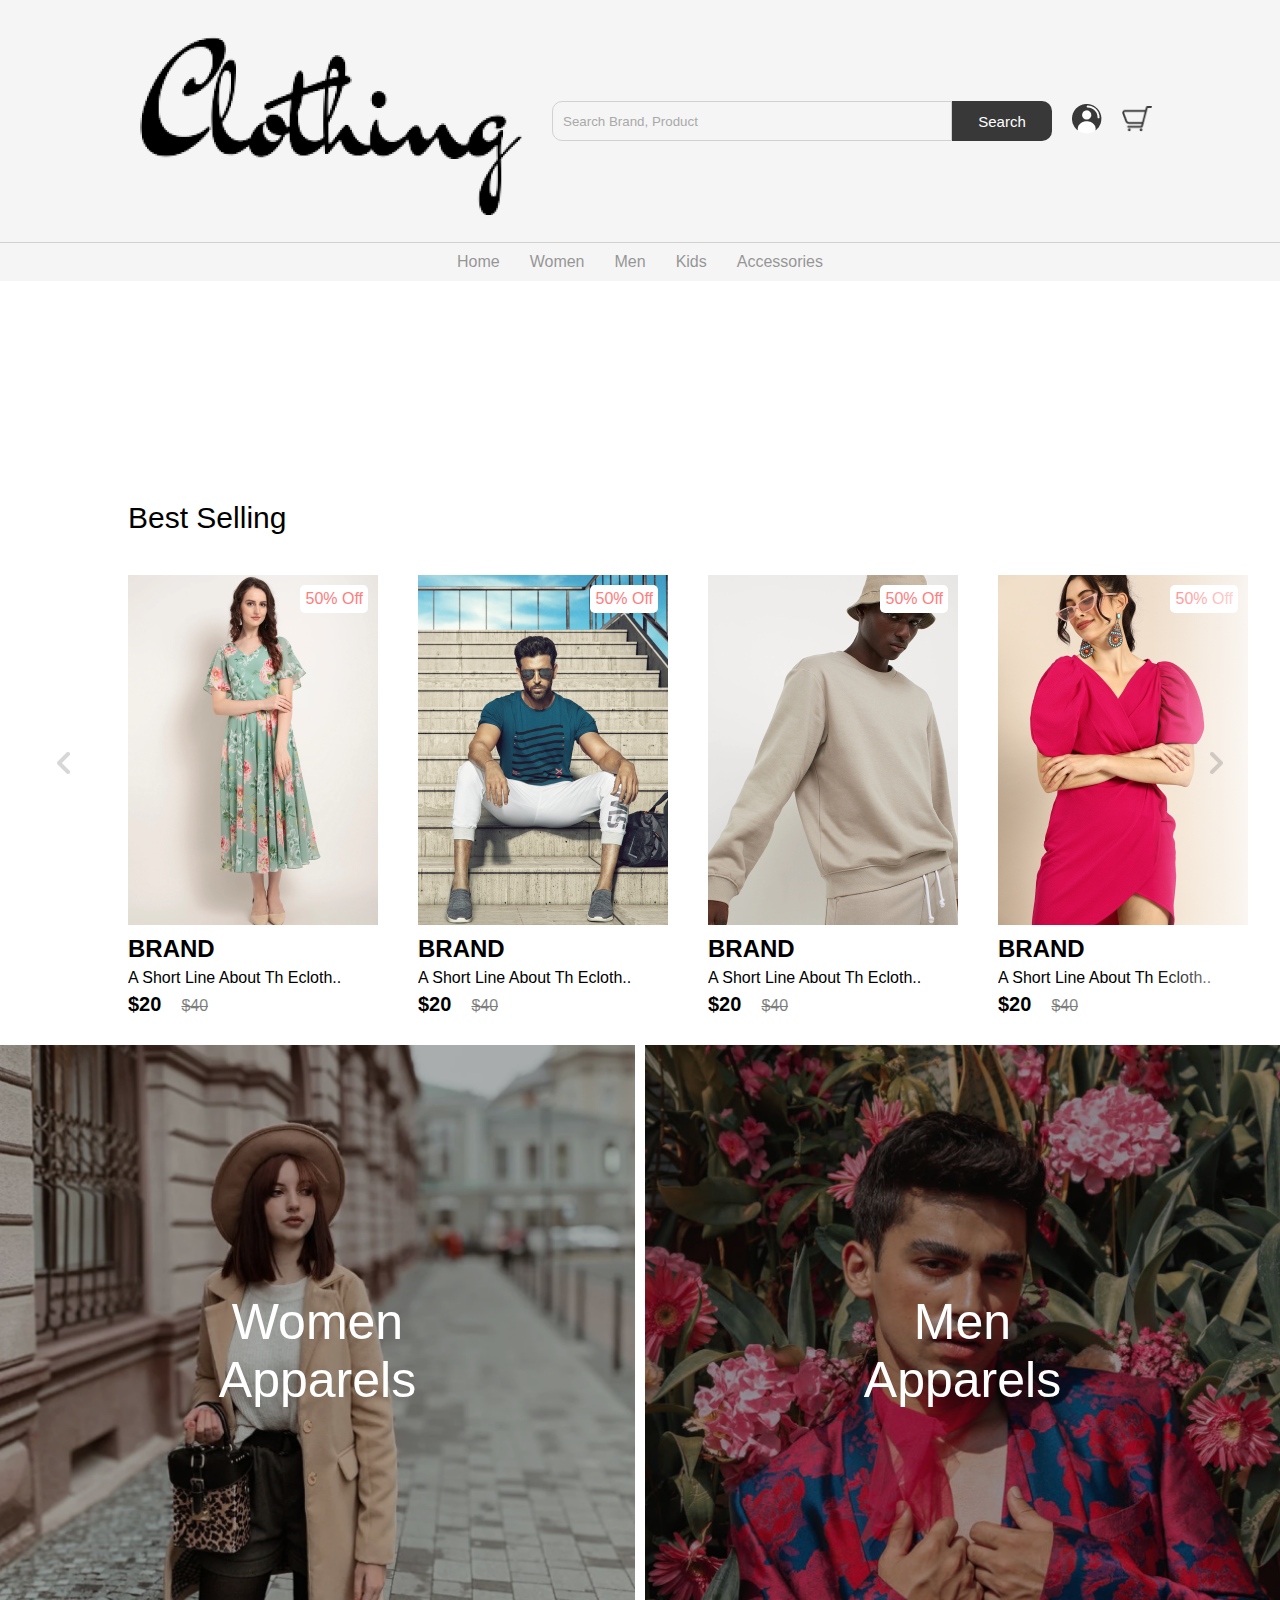
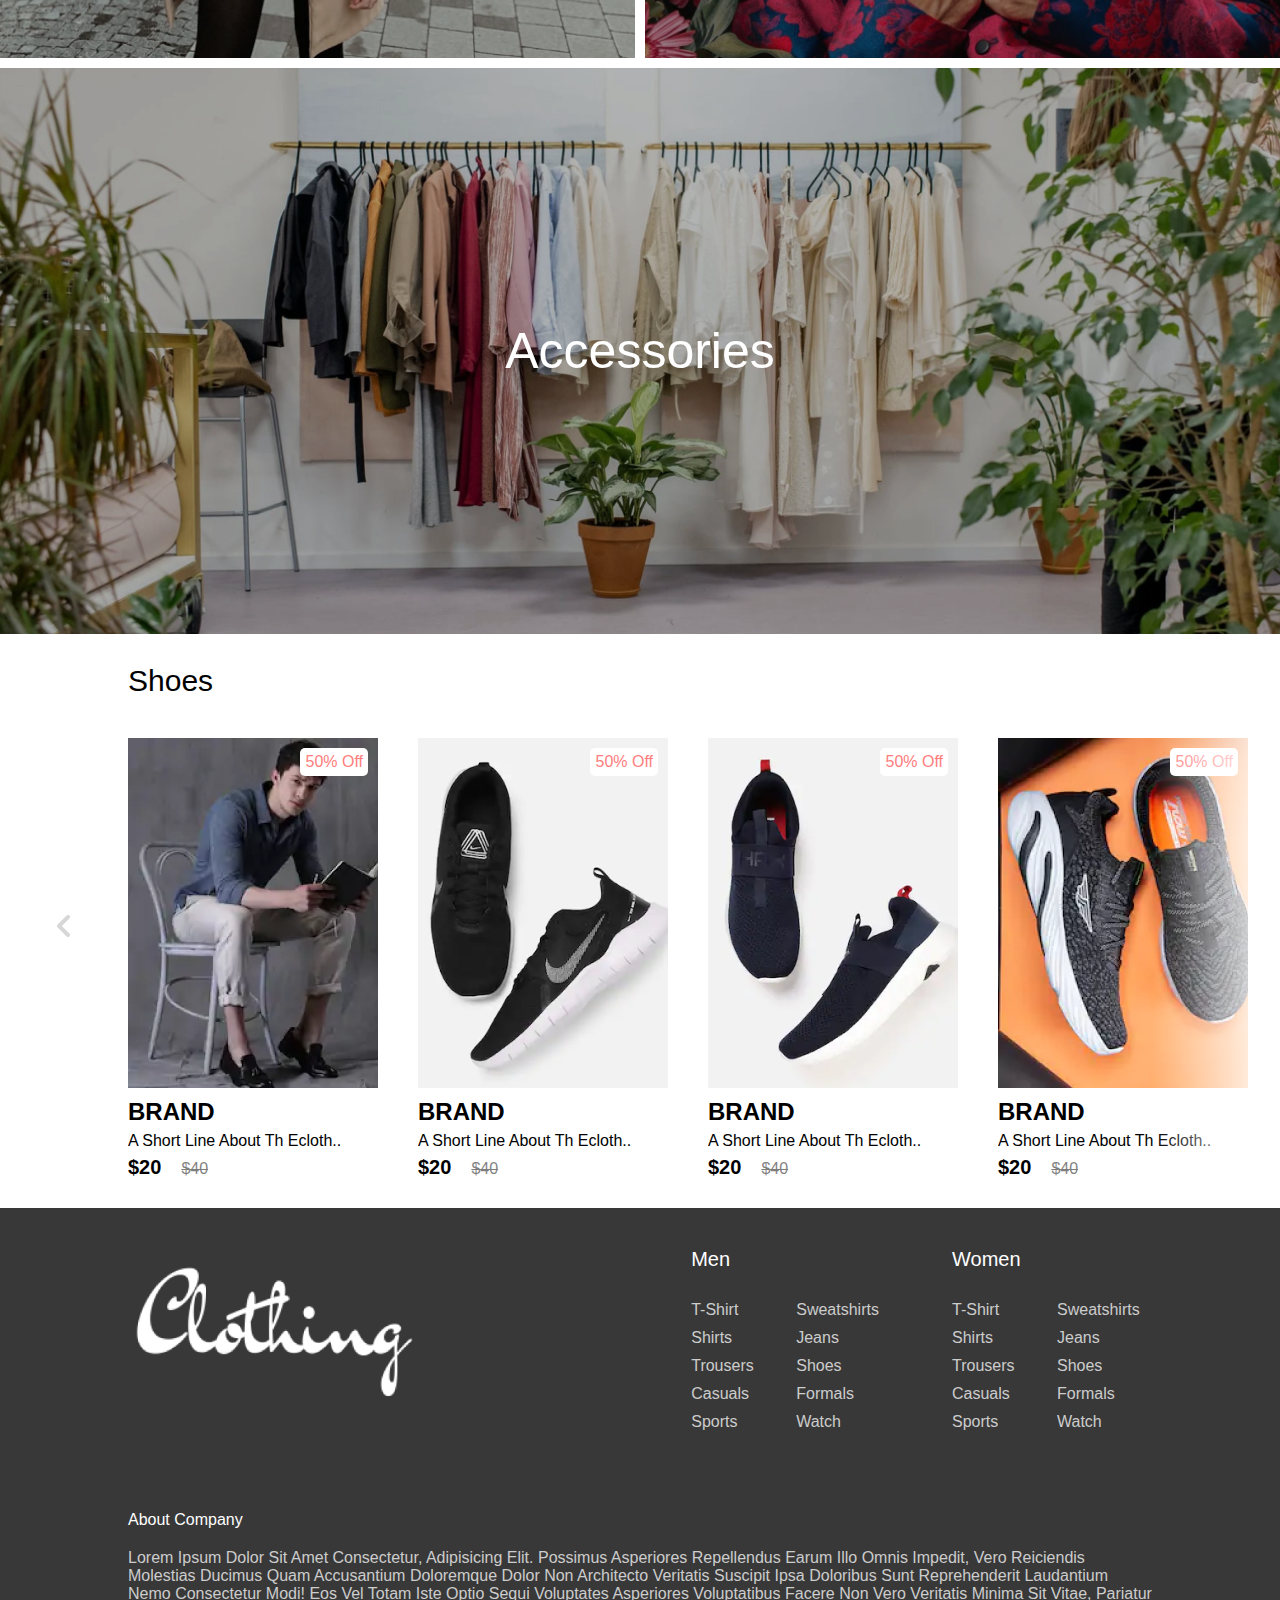
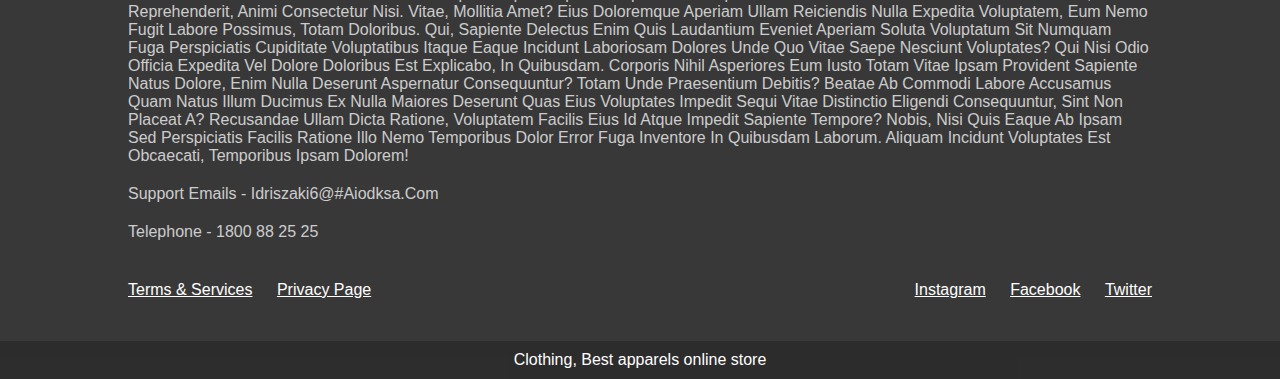
<file: index.html>
<!DOCTYPE html>
<html lang="en">
<head>
    <meta charset="UTF-8">
    <meta http-equiv="X-UA-Compatible" content="IE=edge">
    <meta name="viewport" content="width=device-width, initial-scale=1.0">
    <title>Home</title>
    <link rel="stylesheet" href="/css/home.css">
</head>
<body>
    <nav class="navbar"></nav>

    <!-- hero section -->
    <header class="hero-section">
        <div class="content">
            <img src="img/light-logo.png" class="logo" alt="">
            <p class="sub-heading">best fashion collection of all time</p>
        </div>
    </header>
    <section class="product">
        <h2 class="product-category">best selling</h2>
        <button class="pre-btn"><img src="img/arrow.png" alt=""></button>
        <button class="nxt-btn"><img src="img/arrow.png" alt=""></button>
        <div class="product-container">
            <div class="product-card">
                <div class="product-image">
                    <span class="discount-tag">50% off</span>
                    <img src="img/card1.png" class="produt-thumb" alt="">
                    <button class="card-btn">add to wishlist</button>
                </div>
                <div class="product-info">
                    <h2 class="product-brand">brand</h2>
                    <p class="product-short-des">a short line about th ecloth..</p>
                    <span class="price">$20</span><span class="actual-price">$40</span>
                </div>
            </div>
            <div class="product-card">
                <div class="product-image">
                    <span class="discount-tag">50% off</span>
                    <img src="img/card2.png" class="produt-thumb" alt="">
                    <button class="card-btn">add to wishlist</button>
                </div>
                <div class="product-info">
                    <h2 class="product-brand">brand</h2>
                    <p class="product-short-des">a short line about th ecloth..</p>
                    <span class="price">$20</span><span class="actual-price">$40</span>
                </div>
            </div>
            <div class="product-card">
                <div class="product-image">
                    <span class="discount-tag">50% off</span>
                    <img src="img/card3.png" class="produt-thumb" alt="">
                    <button class="card-btn">add to wishlist</button>
                </div>
                <div class="product-info">
                    <h2 class="product-brand">brand</h2>
                    <p class="product-short-des">a short line about th ecloth..</p>
                    <span class="price">$20</span><span class="actual-price">$40</span>
                </div>
            </div>
            <div class="product-card">
                <div class="product-image">
                    <span class="discount-tag">50% off</span>
                    <img src="img/card4.png" class="produt-thumb" alt="">
                    <button class="card-btn">add to wishlist</button>
                </div>
                <div class="product-info">
                    <h2 class="product-brand">brand</h2>
                    <p class="product-short-des">a short line about th ecloth..</p>
                    <span class="price">$20</span><span class="actual-price">$40</span>
                </div>
            </div>
            <div class="product-card">
                <div class="product-image">
                    <span class="discount-tag">50% off</span>
                    <img src="img/card5.png" class="produt-thumb" alt="">
                    <button class="card-btn">add to wishlist</button>
                </div>
                <div class="product-info">
                    <h2 class="product-brand">brand</h2>
                    <p class="product-short-des">a short line about th ecloth..</p>
                    <span class="price">$20</span><span class="actual-price">$40</span>
                </div>
            </div>
            <div class="product-card">
                <div class="product-image">
                    <span class="discount-tag">50% off</span>
                    <img src="img/card6.png" class="produt-thumb" alt="">
                    <button class="card-btn">add to wishlist</button>
                </div>
                <div class="product-info">
                    <h2 class="product-brand">brand</h2>
                    <p class="product-short-des">a short line about th ecloth..</p>
                    <span class="price">$20</span><span class="actual-price">$40</span>
                </div>
            </div>
            <div class="product-card">
                <div class="product-image">
                    <span class="discount-tag">50% off</span>
                    <img src="img/card7.png" class="produt-thumb" alt="">
                    <button class="card-btn">add to wishlist</button>
                </div>
                <div class="product-info">
                    <h2 class="product-brand">brand</h2>
                    <p class="product-short-des">a short line about th ecloth..</p>
                    <span class="price">$20</span><span class="actual-price">$40</span>
                </div>
            </div>
        </div>
    </section>
    <!-- collection -->
    <section class="collection-container">
        <a href="#" class="collection">
            <img src="img/women-collection.png" alt="">
            <p class="collection-title">women <br> apparels</p>
        </a>
        <a href="#" class="collection">
            <img src="img/men-collection.png" alt="">
            <p class="collection-title">men <br> apparels</p>
        </a>
        <a href="#" class="collection">
            <img src="img/accessories-collection.png" alt="">
            <p class="collection-title">accessories</p>
        </a>
    </section>
    <section class="product">
        <h2 class="product-category">shoes</h2>
        <button class="pre-btn"><img src="img/arrow.png" alt=""></button>
        <button class="nxt-btn"><img src="img/arrow.png" alt=""></button>
        <div class="product-container">
            <div class="product-card">
                <div class="product-image">
                    <span class="discount-tag">50% off</span>
                    <img src="img/card8.png" class="produt-thumb" alt="">
                    <button class="card-btn">add to wishlist</button>
                </div>
                <div class="product-info">
                    <h2 class="product-brand">brand</h2>
                    <p class="product-short-des">a short line about th ecloth..</p>
                    <span class="price">$20</span><span class="actual-price">$40</span>
                </div>
            </div>
            <div class="product-card">
                <div class="product-image">
                    <span class="discount-tag">50% off</span>
                    <img src="img/card9.png" class="produt-thumb" alt="">
                    <button class="card-btn">add to wishlist</button>
                </div>
                <div class="product-info">
                    <h2 class="product-brand">brand</h2>
                    <p class="product-short-des">a short line about th ecloth..</p>
                    <span class="price">$20</span><span class="actual-price">$40</span>
                </div>
            </div>
            <div class="product-card">
                <div class="product-image">
                    <span class="discount-tag">50% off</span>
                    <img src="img/card10.png" class="produt-thumb" alt="">
                    <button class="card-btn">add to wishlist</button>
                </div>
                <div class="product-info">
                    <h2 class="product-brand">brand</h2>
                    <p class="product-short-des">a short line about th ecloth..</p>
                    <span class="price">$20</span><span class="actual-price">$40</span>
                </div>
            </div>
            <div class="product-card">
                <div class="product-image">
                    <span class="discount-tag">50% off</span>
                    <img src="img/card11.png" class="produt-thumb" alt="">
                    <button class="card-btn">add to wishlist</button>
                </div>
                <div class="product-info">
                    <h2 class="product-brand">brand</h2>
                    <p class="product-short-des">a short line about th ecloth..</p>
                    <span class="price">$20</span><span class="actual-price">$40</span>
                </div>
            </div>
            <div class="product-card">
                <div class="product-image">
                    <span class="discount-tag">50% off</span>
                    <img src="img/card12.png" class="produt-thumb" alt="">
                    <button class="card-btn">add to wishlist</button>
                </div>
                <div class="product-info">
                    <h2 class="product-brand">brand</h2>
                    <p class="product-short-des">a short line about th ecloth..</p>
                    <span class="price">$20</span><span class="actual-price">$40</span>
                </div>
            </div>
            
        </div>
    </section>
    <!-- footer -->
    <footer>
        
    </footer>
    <script src="js/product.js"></script>
    <script src="js/footer.js"></script>
    <script src="js/home.js"></script>
    <script src="js/nav.js"></script>
</body>
</html>
</file>
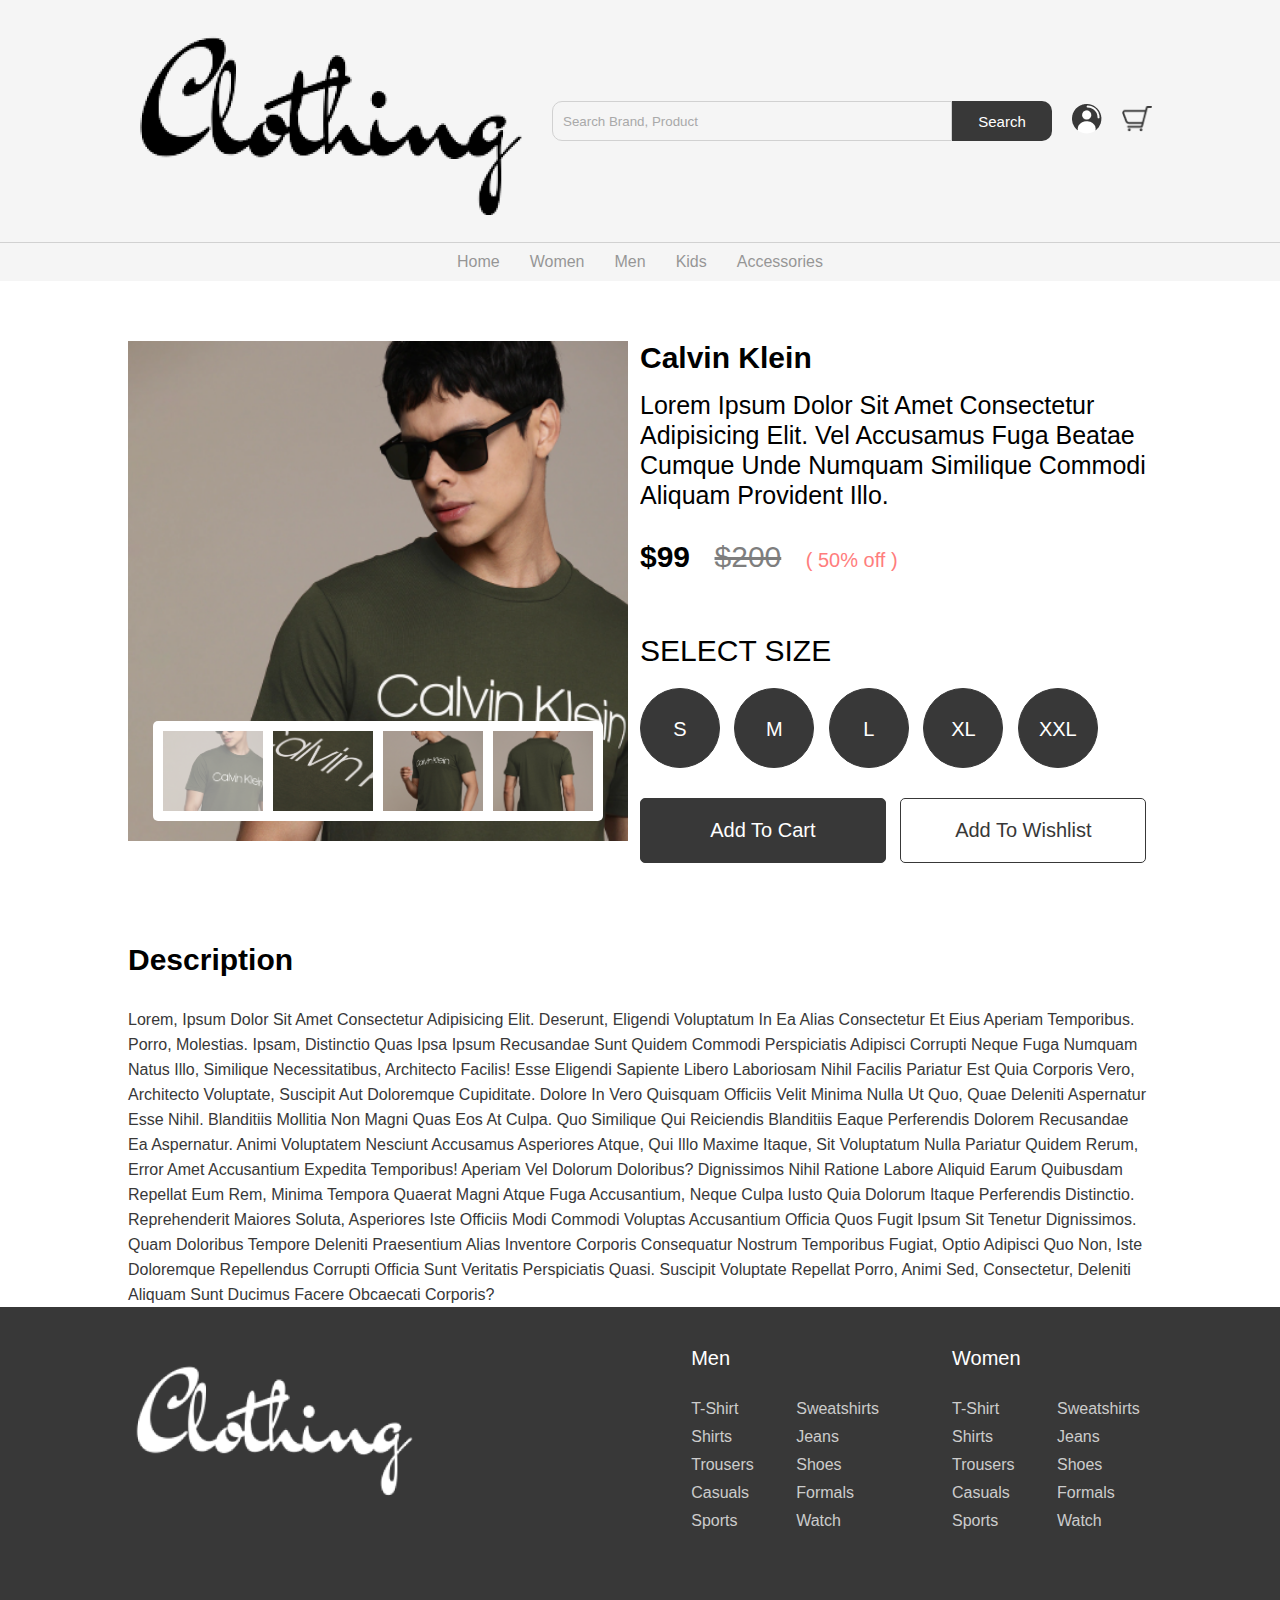
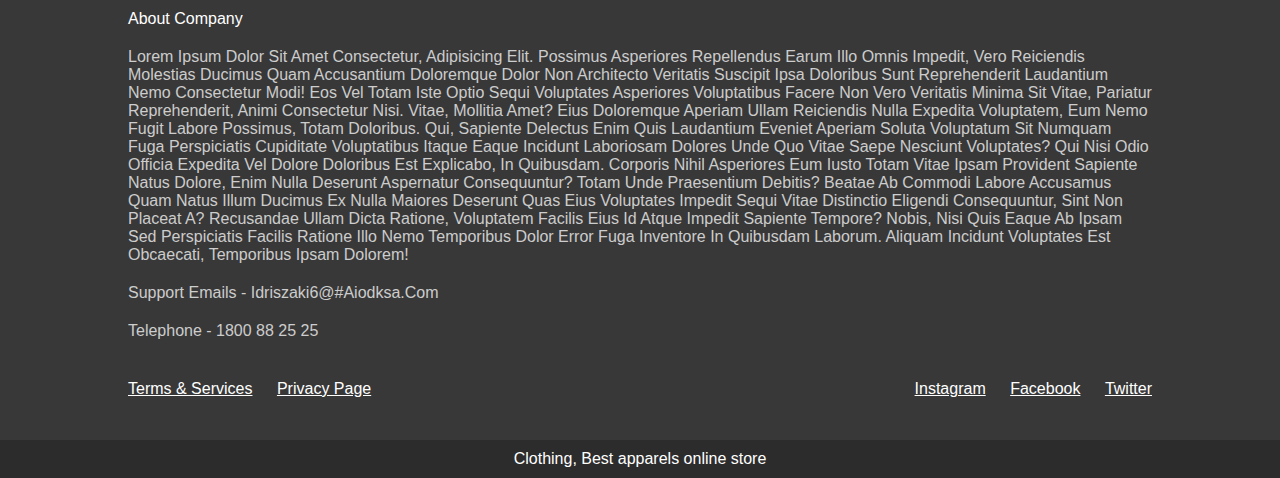
<file: product.html>
<!DOCTYPE html>
<html lang="en">
<head>
    <meta charset="UTF-8">
    <meta http-equiv="X-UA-Compatible" content="IE=edge">
    <meta name="viewport" content="width=device-width, initial-scale=1.0">
    <title>Product</title>
    <link rel="stylesheet" href="css/home.css">
    <link rel="stylesheet" href="css/product.css">
</head>
<body>
    <nav class="navbar"></nav>
    <section class="product-details">
        <div class="image-slider">
            <div class="product-images">
                <img src="img/product image 1.png" class="active" alt="">
                <img src="img/product image 2.png" alt="">
                <img src="img/product image 3.png" alt="">
                <img src="img/product image 4.png" alt="">
            </div>
        </div>
        <div class="details">
            <h2 class="product-brand">calvin klein</h2>
            <p class="product-short-des">Lorem ipsum dolor sit amet consectetur adipisicing elit. Vel accusamus fuga beatae cumque unde numquam similique commodi aliquam provident illo.</p>
            <span class="product-price">$99</span>
            <span class="product-actual-price">$200</span>
            <span class="product-discount">( 50% off )</span>

            <p class="product-sub-heading">select size</p>

            <input type="radio" name="size" value="s" checked hidden id="s-size">
            <label for="s-size" class="size-radio-btn check">s</label>

            <input type="radio" name="size" value="m" checked hidden id="m-size">
            <label for="m-size" class="size-radio-btn check">m</label>

            <input type="radio" name="size" value="l" checked hidden id="l-size">
            <label for="l-size" class="size-radio-btn check">l</label>

            <input type="radio" name="size" value="xl" checked hidden id="xl-size">
            <label for="xl-size" class="size-radio-btn check">xl</label>

            <input type="radio" name="size" value="xxl" checked hidden id="xxl-size">
            <label for="xxl-size" class="size-radio-btn check">xxl</label>

            <button class="btn cart-btn">add to cart</button>
            <button class="btn">add to wishlist</button>
        </div>
    </section>
    <section class="detail-des">
        <h2 class="heading">description</h2>
        <p class="des">Lorem, ipsum dolor sit amet consectetur adipisicing elit. Deserunt, eligendi voluptatum in ea alias consectetur et eius aperiam temporibus. Porro, molestias. Ipsam, distinctio quas ipsa ipsum recusandae sunt quidem commodi perspiciatis adipisci corrupti neque fuga numquam natus illo, similique necessitatibus, architecto facilis! Esse eligendi sapiente libero laboriosam nihil facilis pariatur est quia corporis vero, architecto voluptate, suscipit aut doloremque cupiditate. Dolore in vero quisquam officiis velit minima nulla ut quo, quae deleniti aspernatur esse nihil. Blanditiis mollitia non magni quas eos at culpa. Quo similique qui reiciendis blanditiis eaque perferendis dolorem recusandae ea aspernatur. Animi voluptatem nesciunt accusamus asperiores atque, qui illo maxime itaque, sit voluptatum nulla pariatur quidem rerum, error amet accusantium expedita temporibus! Aperiam vel dolorum doloribus? Dignissimos nihil ratione labore aliquid earum quibusdam repellat eum rem, minima tempora quaerat magni atque fuga accusantium, neque culpa iusto quia dolorum itaque perferendis distinctio. Reprehenderit maiores soluta, asperiores iste officiis modi commodi voluptas accusantium officia quos fugit ipsum sit tenetur dignissimos. Quam doloribus tempore deleniti praesentium alias inventore corporis consequatur nostrum temporibus fugiat, optio adipisci quo non, iste doloremque repellendus corrupti officia sunt veritatis perspiciatis quasi. Suscipit voluptate repellat porro, animi sed, consectetur, deleniti aliquam sunt ducimus facere obcaecati corporis?</p>
        
    </section>
    <footer></footer>
    <script src="js/nav.js"></script>
    <script src="js/footer.js"></script>
    <script src="js/home.js"></script>
    <script src="js/product.js"></script>
</body>
</html>
</file>
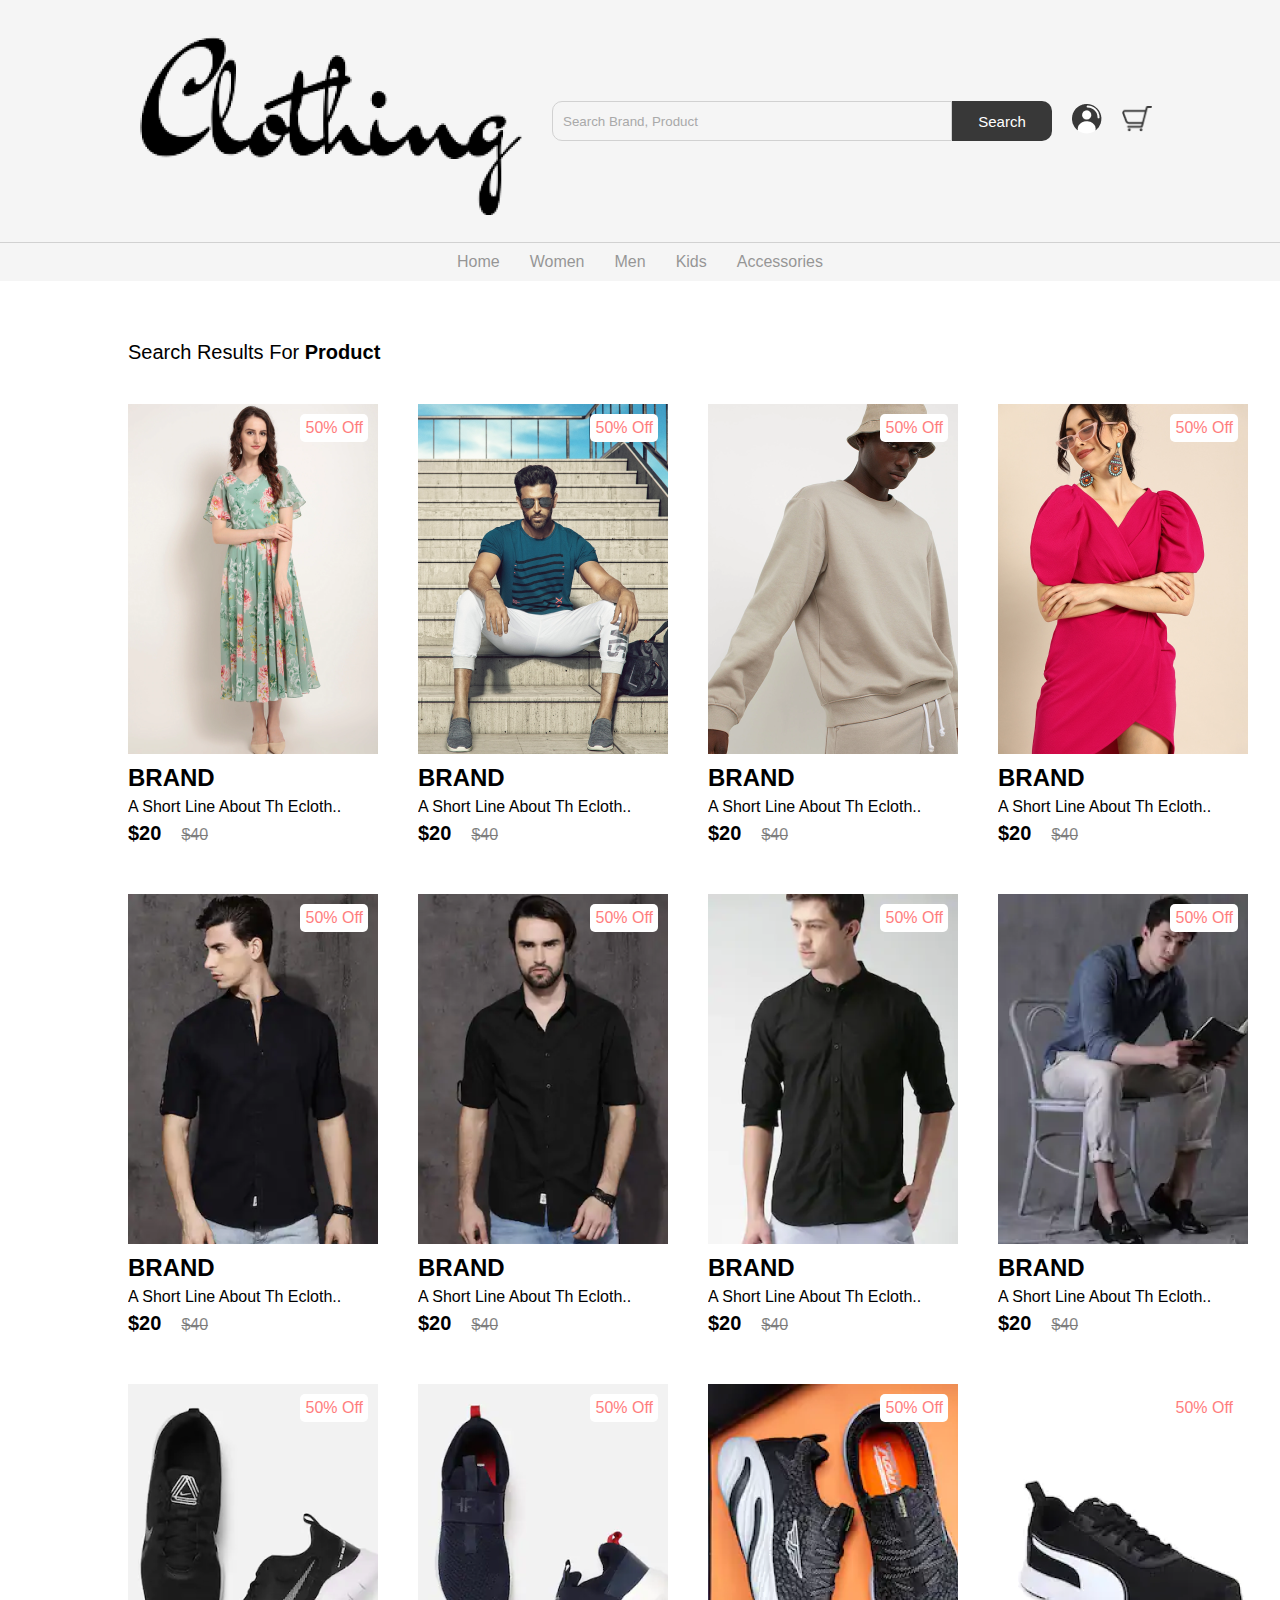
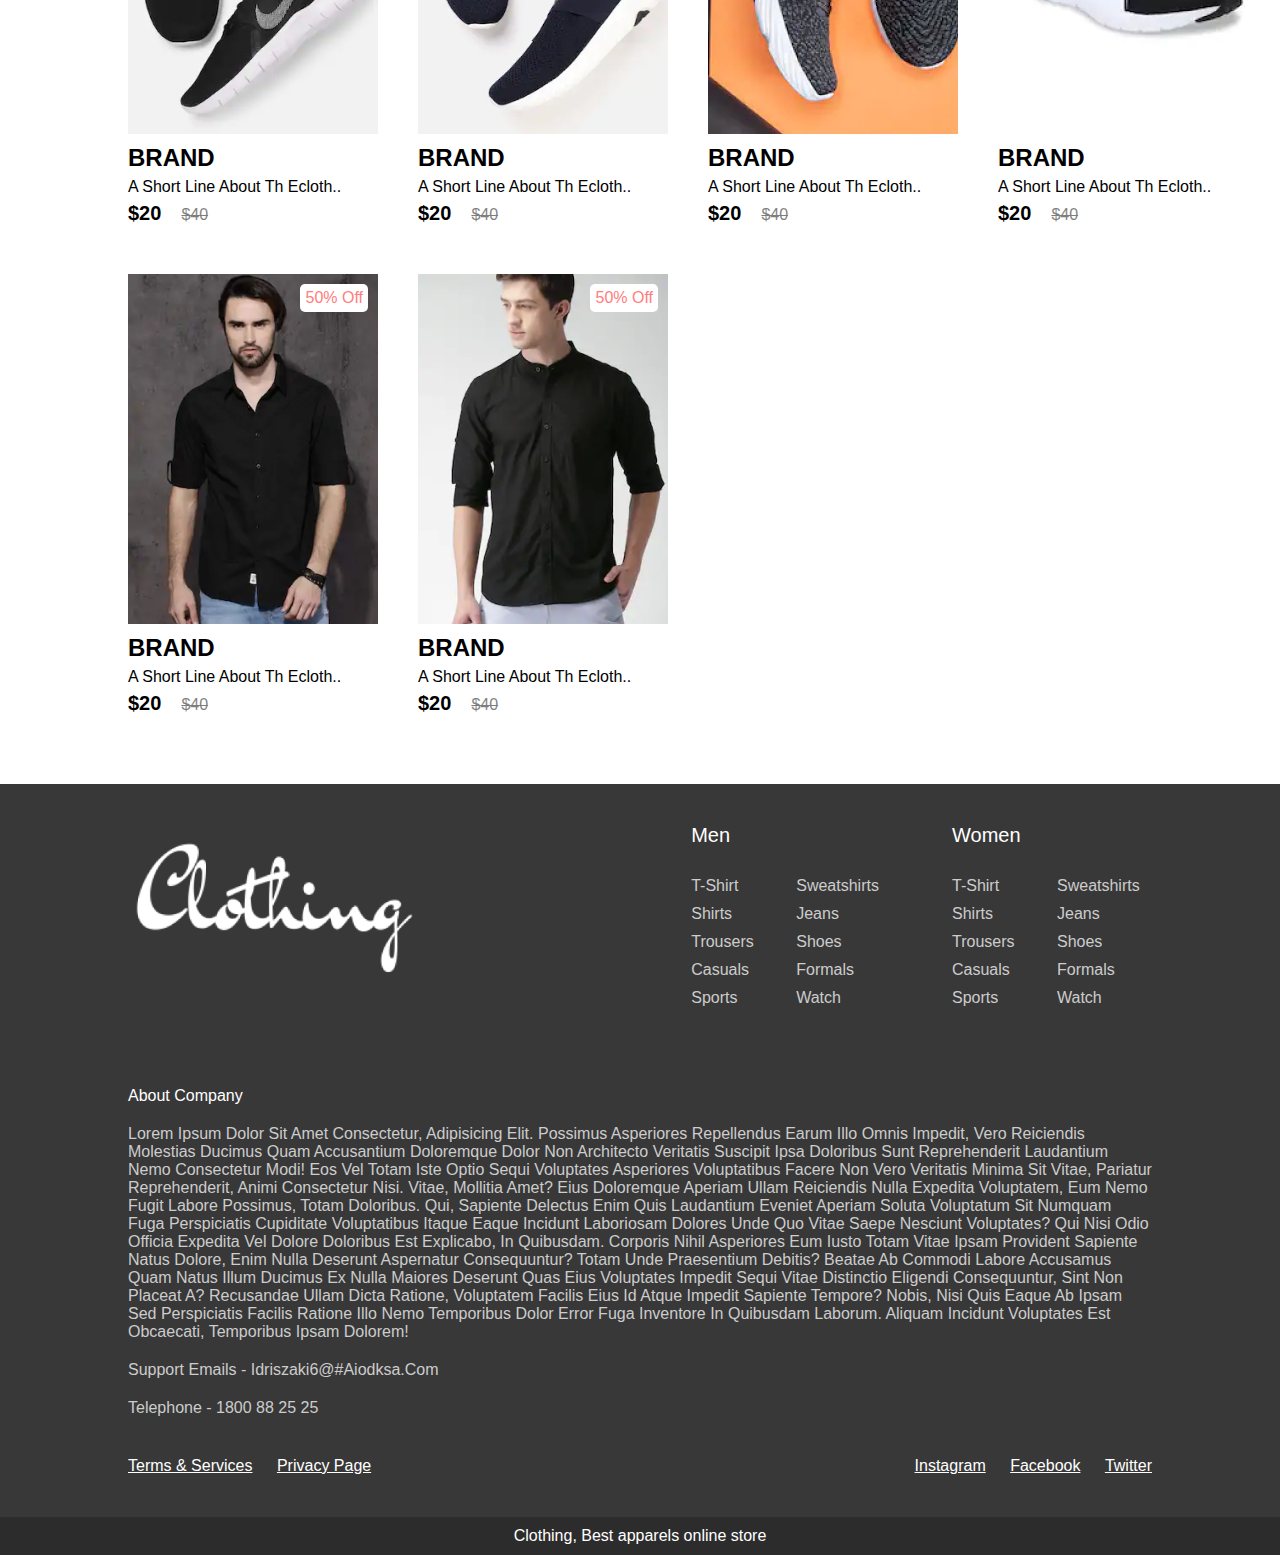
<file: search.html>
<!DOCTYPE html>
<html lang="en">
<head>
    <meta charset="UTF-8">
    <meta http-equiv="X-UA-Compatible" content="IE=edge">
    <meta name="viewport" content="width=device-width, initial-scale=1.0">
    <title>Search</title>
    <link rel="stylesheet" href="css/home.css">
    <link rel="stylesheet" href="css/search.css">

</head>
<body>
    <nav class="navbar"></nav>
    <section class="search-results">
        <h2 class="heading">search results for <span>product</span></h2>
        <div class="product-container">
            <div class="product-card">
                <div class="product-image">
                    <span class="discount-tag">50% off</span>
                    <img src="img/card1.png" class="produt-thumb" alt="">
                    <button class="card-btn">add to wishlist</button>
                </div>
                <div class="product-info">
                    <h2 class="product-brand">brand</h2>
                    <p class="product-short-des">a short line about th ecloth..</p>
                    <span class="price">$20</span><span class="actual-price">$40</span>
                </div>
            </div>
            <div class="product-card">
                <div class="product-image">
                    <span class="discount-tag">50% off</span>
                    <img src="img/card2.png" class="produt-thumb" alt="">
                    <button class="card-btn">add to wishlist</button>
                </div>
                <div class="product-info">
                    <h2 class="product-brand">brand</h2>
                    <p class="product-short-des">a short line about th ecloth..</p>
                    <span class="price">$20</span><span class="actual-price">$40</span>
                </div>
            </div>
            <div class="product-card">
                <div class="product-image">
                    <span class="discount-tag">50% off</span>
                    <img src="img/card3.png" class="produt-thumb" alt="">
                    <button class="card-btn">add to wishlist</button>
                </div>
                <div class="product-info">
                    <h2 class="product-brand">brand</h2>
                    <p class="product-short-des">a short line about th ecloth..</p>
                    <span class="price">$20</span><span class="actual-price">$40</span>
                </div>
            </div>
            <div class="product-card">
                <div class="product-image">
                    <span class="discount-tag">50% off</span>
                    <img src="img/card4.png" class="produt-thumb" alt="">
                    <button class="card-btn">add to wishlist</button>
                </div>
                <div class="product-info">
                    <h2 class="product-brand">brand</h2>
                    <p class="product-short-des">a short line about th ecloth..</p>
                    <span class="price">$20</span><span class="actual-price">$40</span>
                </div>
            </div>
            <div class="product-card">
                <div class="product-image">
                    <span class="discount-tag">50% off</span>
                    <img src="img/card5.png" class="produt-thumb" alt="">
                    <button class="card-btn">add to wishlist</button>
                </div>
                <div class="product-info">
                    <h2 class="product-brand">brand</h2>
                    <p class="product-short-des">a short line about th ecloth..</p>
                    <span class="price">$20</span><span class="actual-price">$40</span>
                </div>
            </div>
            <div class="product-card">
                <div class="product-image">
                    <span class="discount-tag">50% off</span>
                    <img src="img/card6.png" class="produt-thumb" alt="">
                    <button class="card-btn">add to wishlist</button>
                </div>
                <div class="product-info">
                    <h2 class="product-brand">brand</h2>
                    <p class="product-short-des">a short line about th ecloth..</p>
                    <span class="price">$20</span><span class="actual-price">$40</span>
                </div>
            </div>
            <div class="product-card">
                <div class="product-image">
                    <span class="discount-tag">50% off</span>
                    <img src="img/card7.png" class="produt-thumb" alt="">
                    <button class="card-btn">add to wishlist</button>
                </div>
                <div class="product-info">
                    <h2 class="product-brand">brand</h2>
                    <p class="product-short-des">a short line about th ecloth..</p>
                    <span class="price">$20</span><span class="actual-price">$40</span>
                </div>
            </div>
            <div class="product-card">
                <div class="product-image">
                    <span class="discount-tag">50% off</span>
                    <img src="img/card8.png" class="produt-thumb" alt="">
                    <button class="card-btn">add to wishlist</button>
                </div>
                <div class="product-info">
                    <h2 class="product-brand">brand</h2>
                    <p class="product-short-des">a short line about th ecloth..</p>
                    <span class="price">$20</span><span class="actual-price">$40</span>
                </div>
            </div>
            <div class="product-card">
                <div class="product-image">
                    <span class="discount-tag">50% off</span>
                    <img src="img/card9.png" class="produt-thumb" alt="">
                    <button class="card-btn">add to wishlist</button>
                </div>
                <div class="product-info">
                    <h2 class="product-brand">brand</h2>
                    <p class="product-short-des">a short line about th ecloth..</p>
                    <span class="price">$20</span><span class="actual-price">$40</span>
                </div>
            </div>
            <div class="product-card">
                <div class="product-image">
                    <span class="discount-tag">50% off</span>
                    <img src="img/card10.png" class="produt-thumb" alt="">
                    <button class="card-btn">add to wishlist</button>
                </div>
                <div class="product-info">
                    <h2 class="product-brand">brand</h2>
                    <p class="product-short-des">a short line about th ecloth..</p>
                    <span class="price">$20</span><span class="actual-price">$40</span>
                </div>
            </div>
            <div class="product-card">
                <div class="product-image">
                    <span class="discount-tag">50% off</span>
                    <img src="img/card11.png" class="produt-thumb" alt="">
                    <button class="card-btn">add to wishlist</button>
                </div>
                <div class="product-info">
                    <h2 class="product-brand">brand</h2>
                    <p class="product-short-des">a short line about th ecloth..</p>
                    <span class="price">$20</span><span class="actual-price">$40</span>
                </div>
            </div>
            <div class="product-card">
                <div class="product-image">
                    <span class="discount-tag">50% off</span>
                    <img src="img/card12.png" class="produt-thumb" alt="">
                    <button class="card-btn">add to wishlist</button>
                </div>
                <div class="product-info">
                    <h2 class="product-brand">brand</h2>
                    <p class="product-short-des">a short line about th ecloth..</p>
                    <span class="price">$20</span><span class="actual-price">$40</span>
                </div>
            </div>
            <div class="product-card">
                <div class="product-image">
                    <span class="discount-tag">50% off</span>
                    <img src="img/card6.png" class="produt-thumb" alt="">
                    <button class="card-btn">add to wishlist</button>
                </div>
                <div class="product-info">
                    <h2 class="product-brand">brand</h2>
                    <p class="product-short-des">a short line about th ecloth..</p>
                    <span class="price">$20</span><span class="actual-price">$40</span>
                </div>
            </div>
            <div class="product-card">
                <div class="product-image">
                    <span class="discount-tag">50% off</span>
                    <img src="img/card7.png" class="produt-thumb" alt="">
                    <button class="card-btn">add to wishlist</button>
                </div>
                <div class="product-info">
                    <h2 class="product-brand">brand</h2>
                    <p class="product-short-des">a short line about th ecloth..</p>
                    <span class="price">$20</span><span class="actual-price">$40</span>
                </div>
            </div>
        </div>
    </section>
    <footer></footer>
    <script src="js/product.js"></script>
    <script src="js/footer.js"></script>
    <script src="js/home.js"></script>
    <script src="js/nav.js"></script>
    </body>
</body>
</html>
</file>
<file: css/home.css>
@import 'nav.css';
@import 'footer.css';
@

.hero-section {
    width: 100%;
    height: calc(100vh - 120px);
    background-image: url('../img/header.png');
    background-size: cover;
    display: flex;
    justify-content: center;
    align-items: center;
}

.hero-section .logo {
    height: 150px;
    display: block;
    margin: auto;
}

.hero-section .sub-heading {
    margin-top: 10px;
    text-align: center;
    color: #fff;
    text-transform: capitalize;
    font-size: 35px;
    font-weight: 300;
}

.product {
    position: relative;
    overflow: hidden;
    padding: 20px 0;
}

.product-category {
    padding: 0 10vw;
    font-size: 30px;
    font-weight: 500;
    margin-bottom: 40px;
    text-transform: capitalize;
}

.product-container {
    padding: 0 10vw;
    display: flex;
    overflow-x: auto;
    scroll-behavior: smooth;
}

.product-container::-webkit-scrollbar {
    display: none;
}

.product-card {
    flex: 0 0 auto;
    width: 250px;
    height: 450px;
    margin-right: 40px;
}

.product-image {
    position: relative;
    width: 100%;
    height: 350px;
    overflow: hidden;
}

.product-thumb {
    width: 100%;
    height: 350px;
    object-fit: cover;
}

.discount-tag {
    position: absolute;
    background: #fff;
    padding: 5px;
    border-radius: 5px;
    color: #ff7d7d;
    right: 10px;
    top: 10px;
    text-transform: capitalize;
}

.card-btn {
    position: absolute;
    bottom: 10px;
    left: 50%;
    transform: translateX(-50%);
    padding: 10px;
    width: 90%;
    text-transform: capitalize;
    border: none;
    outline: none;
    background: #fff;
    border-radius: 5px;
    transition: 0.5s;
    cursor: pointer;
    opacity: 0;
}

.product-card:hover .card-btn {
    opacity: 1;
}

.card-btn:hover {
    background: #efefef;
}

.product-info {
    width: 100%;
    height: 100px;
    padding-top: 10px;
}

.product-brand {
    text-transform: uppercase;
}

.product-short-des {
    width: 100%;
    height: 20px;
    line-height: 20px;
    overflow: hidden;
    opacity: 0.5s;
    text-transform: capitalize;
    margin: 5px 0;
}

.price {
    font-weight: 900;
    font-size: 20px;
}

.actual-price {
    margin-left: 20px;
    opacity: 0.5;
    text-decoration: line-through;
}

.pre-btn, .nxt-btn {
    border: none;
    width: 10vw;
    height: 100%;
    position: absolute;
    top: 0;
    display: flex;
    justify-content: center;
    align-items: center;
    background: linear-gradient(90deg, rgba(255, 255, 255, 0) 0%, #fff 100%);
    cursor: pointer;
    z-index: 8;
}

.pre-btn {
    left: 0;
    transform: rotate(180deg);
}

.nxt-btn {
    right: 0;
}

.pre-btn img, .nxt-btn img {
    opacity: 0.2;
}

.pre-btn:hover img, .nxt-btn:hover img{
    opacity: 1;
}

.collection-container {
    width: 100%;
    display: grid;
    grid-template-columns: repeat(2, 1fr);
    grid-gap: 10px;
}

.collection {
    position: relative;
}

.collection img {
    width: 100%;
    height: 100%;
    object-fit: cover;
}

.collection p {
    position: absolute;
    top: 50%;
    left: 50%;
    transform: translate(-50%, -50%);
    text-align: center;
    color: #fff;
    font-size: 50px;
    text-transform: capitalize;
}

.collection:nth-child(3) {
    grid-column: span 2;
    margin-bottom: 10px;
}
</file>
<file: css/product.css>
.product-details {
    width: 100%;
    padding: 60px 10vw;
    display: flex;
    justify-content: space-between;
}

.image-slider {
    width: 500px;
    height: 500px;
    position: relative;
    background-image: url('../img/product\ image\ 1.png');
    background-size: cover;
}

.product-images {
    position: absolute;
    bottom: 20px;
    left: 50%;
    transform: translateX(-50%);
    width: 90%;
    background: #fff;
    border-radius: 5px;
    display: grid;
    grid-template-columns: repeat(4, 1fr);
    height: 100px;
    grid-gap: 10px;
    padding: 10px;
}

.product-images img {
    width: 100%;
    height: 80px;
    object-fit: cover;
    cursor: pointer;
}

.product-images img.active {
    opacity: 0.5;
}

.details {
    width: 50%;
}

.details .product-brand {
    text-transform: capitalize;
    font-size: 30px;
}

.details .product-short-des {
    font-size: 25px;
    line-height: 30px;
    height: auto;
    margin: 15px 0 30px;
}

.product-price {
    font-weight: 700;
    font-size: 30px;
}

.product-actual-price {
    font-size: 30px;
    opacity: 0.5;
    text-decoration: line-through;
    margin: 0 20px;
    font-weight: 300;
}

.product-discount {
    color: #ff7d7d;
    font-size: 20px;
}

.product-sub-heading {
    font-size: 30px;
    text-transform: uppercase;
    margin: 60px 0 10px;
    font-weight: 300;
}

.size-radio-btn {
    display: inline-block;
    width: 80px;
    height: 80px;
    text-align: center;
    font-size: 20px;
    border: 1px solid #383838;
    border-radius: 50%;
    margin: 10px;
    margin-left: 0;
    line-height: 80px;
    text-transform: uppercase;
    color: #383838;
    cursor: pointer;
}

.size-radio-btn.check {
    background: #383838;
    color: #fff;
}

.btn {
    width: 48%;
    padding: 20px;
    border-radius: 5px;
    background: none;
    border: 1px solid #383838;
    color: #383838;
    font-size: 20px;
    cursor: pointer;
    margin: 20px 0;
    text-transform: capitalize;
}

.cart-btn{
    margin-right: 2%;
    background: #383838;
    color: #fff;
}

.detail-des {
    padding: 0 10vw;
    text-transform: capitalize;
}

.heading {
    font-size: 30px;
    margin-bottom: 30px;
}

.des {
    color: #383838;
    line-height: 25px;
}

.product-container {
    display: grid;
    grid-template-columns: rfepeat(4, 1fr);
    height: auto;
    grid-row-gap: 40px;
}
</file>
<file: css/search.css>
.search-results {
    width: 100%;
    padding: 60px 0;
}

.heading {
    font-size: 20px;
    text-transform: capitalize;
    font-weight: 400;
    margin-bottom: 40px;
    padding: 0 10vw;
}

.heading span {
    font-weight: 700;
}

.product-container {
    display: grid;
    grid-template-columns: repeat(4, 1fr);
    height: auto;
    grid-row-gap: 40px;
}
</file>
